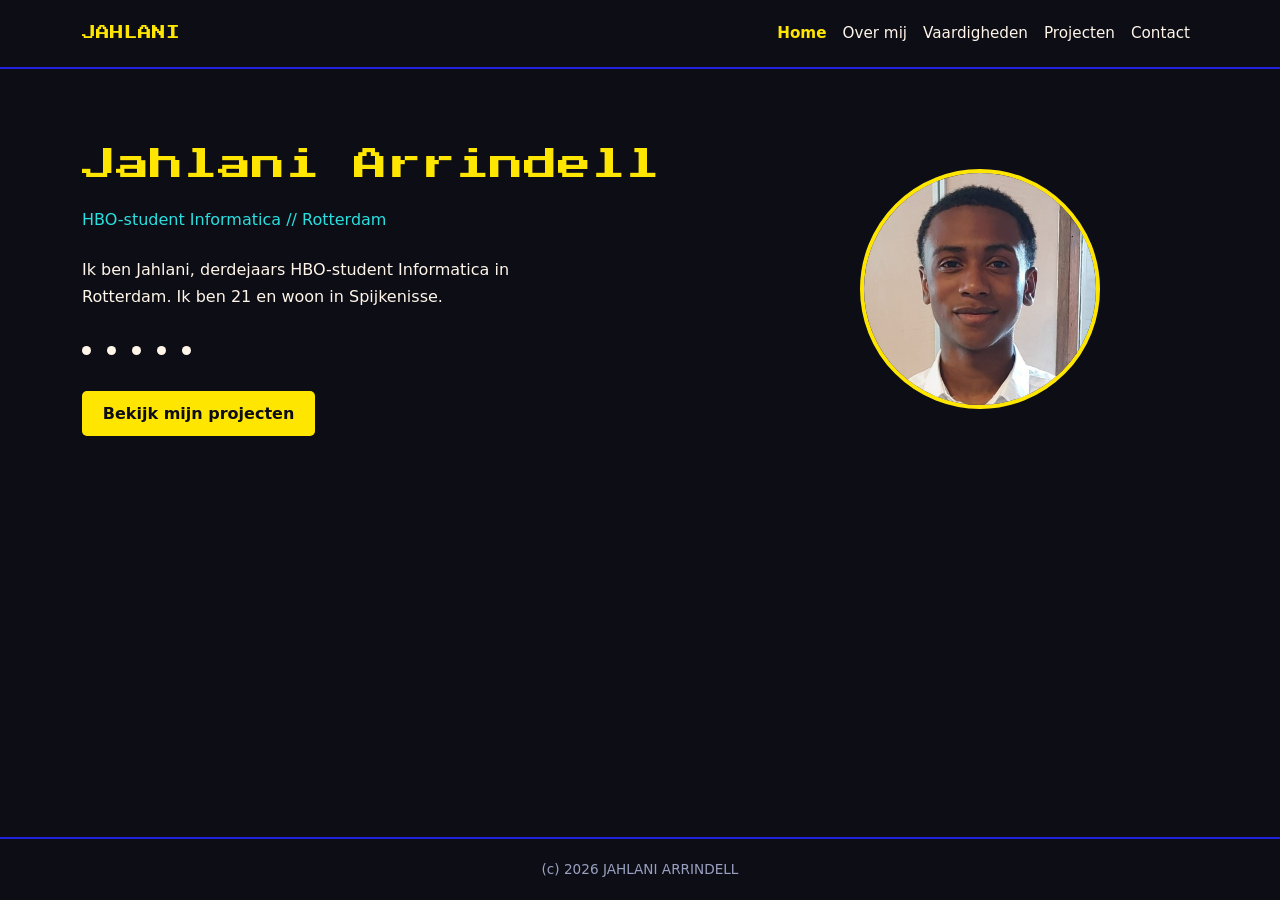
<file: index.html>
<!DOCTYPE html>
<html lang="nl">
<head>
    <meta charset="UTF-8">
    <meta name="viewport" content="width=device-width, initial-scale=1.0">
    <title>Jahlani Arrindell — Home</title>
    <link rel="preconnect" href="https://fonts.googleapis.com">
    <link href="https://fonts.googleapis.com/css2?family=Press+Start+2P&display=swap" rel="stylesheet">
    <link href="https://cdn.jsdelivr.net/npm/bootstrap@5.3.3/dist/css/bootstrap.min.css" rel="stylesheet">
    <link href="style.css" rel="stylesheet">
</head>
<body>
    <nav class="navbar navbar-expand-lg sticky-top">
        <div class="container">
            <a class="navbar-brand" href="index.html">JAHLANI</a>
            <button class="navbar-toggler" type="button" data-bs-toggle="collapse" data-bs-target="#menu">
                <span class="navbar-toggler-icon"></span>
            </button>
            <div class="collapse navbar-collapse" id="menu">
                <ul class="navbar-nav ms-auto">
                    <li class="nav-item"><a class="nav-link active" href="index.html">Home</a></li>
                    <li class="nav-item"><a class="nav-link" href="over.html">Over mij</a></li>
                    <li class="nav-item"><a class="nav-link" href="vaardigheden.html">Vaardigheden</a></li>
                    <li class="nav-item"><a class="nav-link" href="projecten.html">Projecten</a></li>
                    <li class="nav-item"><a class="nav-link" href="contact.html">Contact</a></li>
                </ul>
            </div>
        </div>
    </nav>

    <main>
        <header class="hero">
            <div class="container">
                <div class="row align-items-center g-5">
                    <div class="col-md-7">
                        <h1>Jahlani Arrindell</h1>
                        <p class="tagline">HBO-student Informatica // Rotterdam</p>
                        <p class="intro-text">
                            Ik ben Jahlani, derdejaars HBO-student Informatica in Rotterdam. Ik ben 21 en woon in Spijkenisse.
                        
                            
                        </p>
                        <div class="chase" aria-hidden="true">
                            <div class="pellet-dot"></div>
                            <div class="pellet-dot"></div>
                            <div class="pellet-dot"></div>
                            <div class="pellet-dot"></div>
                            <div class="pellet-dot"></div>
                        </div>
                        <a href="projecten.html" class="btn btn-pac">Bekijk mijn projecten</a>
                    </div>
                    <div class="col-md-5 text-center">
                        <img src="profiel.png" alt="Foto van Jahlani Arrindell" class="profile-photo">
                    </div>
                </div>
            </div>
        </header>
    </main>

    <footer>(c) 2026 JAHLANI ARRINDELL</footer>
    <script src="https://cdn.jsdelivr.net/npm/bootstrap@5.3.3/dist/js/bootstrap.bundle.min.js"></script>
</body>
</html>
</file>
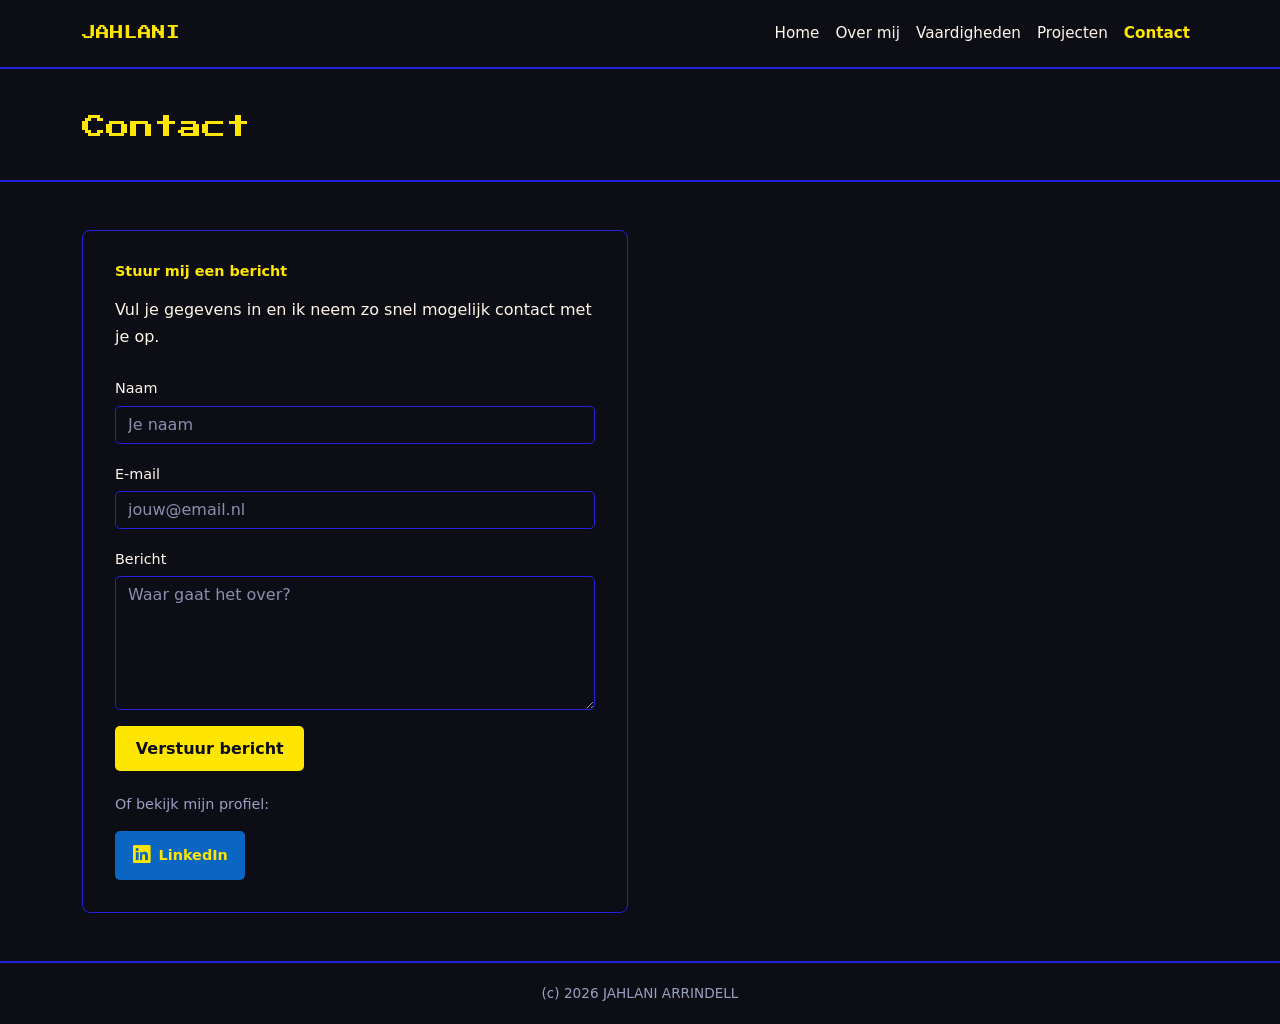
<file: contact.html>
<!DOCTYPE html>
<html lang="nl">
<head>
    <meta charset="UTF-8">
    <meta name="viewport" content="width=device-width, initial-scale=1.0">
    <title>Contact — Jahlani Arrindell</title>
    <link rel="preconnect" href="https://fonts.googleapis.com">
    <link href="https://fonts.googleapis.com/css2?family=Press+Start+2P&display=swap" rel="stylesheet">
    <link href="https://cdn.jsdelivr.net/npm/bootstrap@5.3.3/dist/css/bootstrap.min.css" rel="stylesheet">
    <link href="https://cdn.jsdelivr.net/npm/bootstrap-icons@1.11.3/font/bootstrap-icons.css" rel="stylesheet">
    <link href="style.css" rel="stylesheet">
</head>
<body>
    <nav class="navbar navbar-expand-lg sticky-top">
        <div class="container">
            <a class="navbar-brand" href="index.html">JAHLANI</a>
            <button class="navbar-toggler" type="button" data-bs-toggle="collapse" data-bs-target="#menu">
                <span class="navbar-toggler-icon"></span>
            </button>
            <div class="collapse navbar-collapse" id="menu">
                <ul class="navbar-nav ms-auto">
                    <li class="nav-item"><a class="nav-link" href="index.html">Home</a></li>
                    <li class="nav-item"><a class="nav-link" href="over.html">Over mij</a></li>
                    <li class="nav-item"><a class="nav-link" href="vaardigheden.html">Vaardigheden</a></li>
                    <li class="nav-item"><a class="nav-link" href="projecten.html">Projecten</a></li>
                    <li class="nav-item"><a class="nav-link active" href="contact.html">Contact</a></li>
                </ul>
            </div>
        </div>
    </nav>

    <main>
        <header class="page-header"><div class="container"><h1>Contact</h1></div></header>
        <section class="content">
            <div class="container">
                <div class="row">
                    <div class="col-md-8 col-lg-6">
                        <div class="contact-box">
                            <h2 class="mb-3" style="font-size:.9rem;">Stuur mij een bericht</h2>
                            <p class="mb-4">Vul je gegevens in en ik neem zo snel mogelijk contact met je op.</p>

                            <form id="contactForm" action="https://formspree.io/f/xnjknzzq" method="POST">
                                <input type="hidden" name="_subject" value="Nieuw bericht via je portfolio">
                                <input type="text" name="_gotcha" style="display:none" tabindex="-1" autocomplete="off">
                                <div class="mb-3">
                                    <label class="form-label" for="naam">Naam</label>
                                    <input type="text" class="form-control" id="naam" name="naam" placeholder="Je naam" required>
                                </div>
                                <div class="mb-3">
                                    <label class="form-label" for="email">E-mail</label>
                                    <input type="email" class="form-control" id="email" name="email" placeholder="jouw@email.nl" required>
                                </div>
                                <div class="mb-3">
                                    <label class="form-label" for="bericht">Bericht</label>
                                    <textarea class="form-control" id="bericht" name="bericht" rows="5" placeholder="Waar gaat het over?" required></textarea>
                                </div>
                                <button type="submit" class="btn btn-pac">Verstuur bericht</button>
                            </form>
                            <p id="formStatus" class="mt-3 mb-0" style="display:none;"></p>

                            <p class="contact-divider">Of bekijk mijn profiel:</p>
                            <a href="https://www.linkedin.com/in/jahlani-arrindell-95ba42339/" target="_blank" rel="noopener" class="btn-linkedin">
                                <i class="bi bi-linkedin"></i> LinkedIn
                            </a>
                        </div>
                    </div>
                </div>
            </div>
        </section>
    </main>

    <footer>(c) 2026 JAHLANI ARRINDELL</footer>
    <script src="https://cdn.jsdelivr.net/npm/bootstrap@5.3.3/dist/js/bootstrap.bundle.min.js"></script>
    <script>
        var form = document.getElementById('contactForm');
        var status = document.getElementById('formStatus');

        form.addEventListener('submit', function (e) {
            e.preventDefault();
            status.style.display = 'block';
            status.style.color = '#FFF6E9';
            status.textContent = 'Bezig met verzenden...';

            var data = new FormData(form);

            fetch(form.action, {
                method: 'POST',
                body: data,
                headers: { 'Accept': 'application/json' }
            })
            .then(function (res) {
                if (res.ok) {
                    status.style.color = '#29E0E0';
                    status.textContent = 'Bedankt. Je bericht is verstuurd.';
                    form.reset();
                } else {
                    res.json().then(function (json) {
                        status.style.color = '#FFB8FF';
                        if (json && json.errors && json.errors.length) {
                            status.textContent = json.errors.map(function (er) { return er.message; }).join(', ');
                        } else {
                            status.textContent = 'Er ging iets mis. Probeer het later opnieuw.';
                        }
                    });
                }
            })
            .catch(function () {
                status.style.color = '#FFB8FF';
                status.textContent = 'Er ging iets mis. Controleer je internetverbinding.';
            });
        });
    </script>
</body>
</html>
</file>
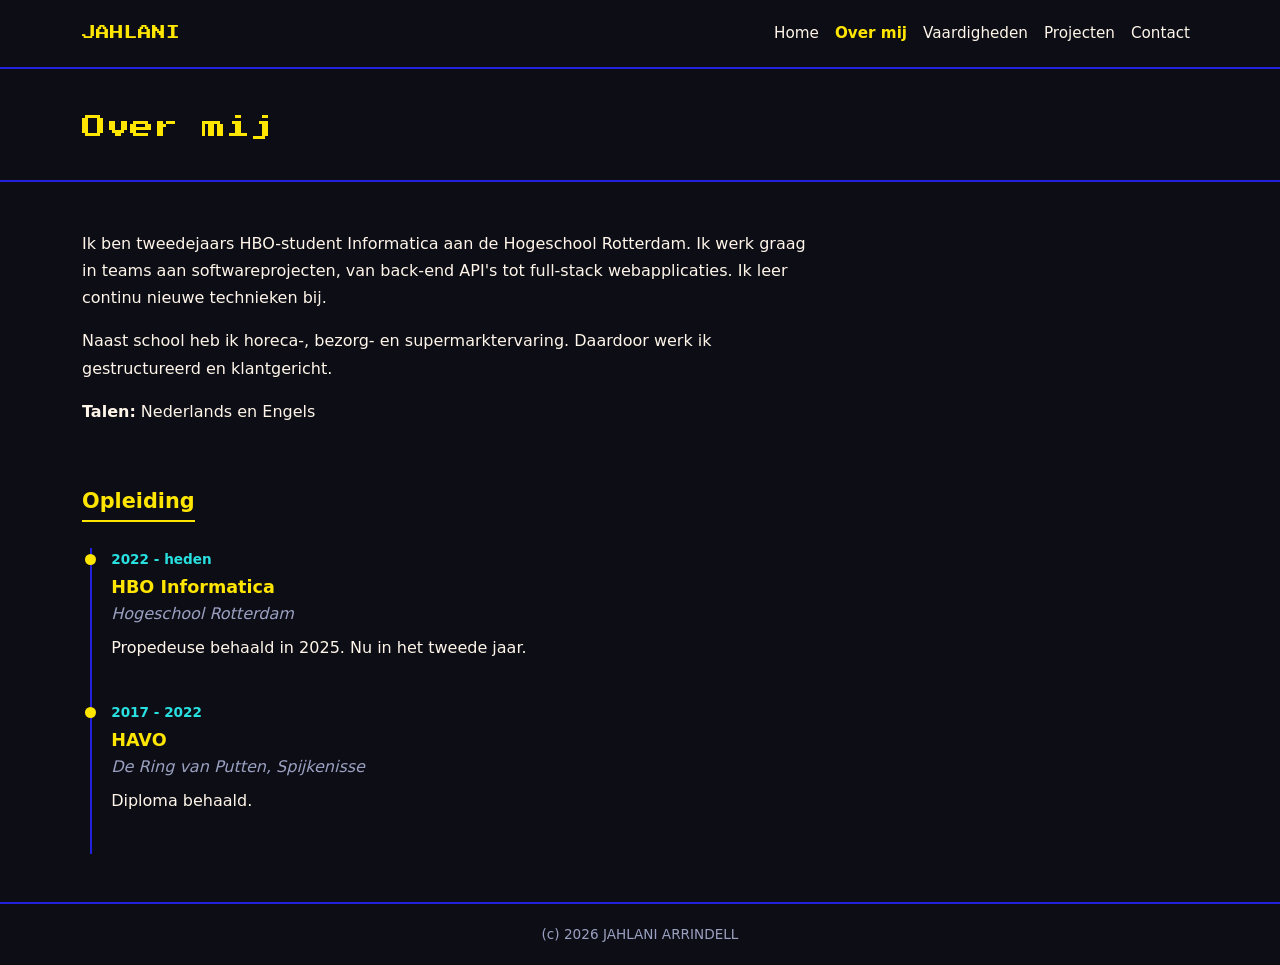
<file: over.html>
<!DOCTYPE html>
<html lang="nl">
<head>
    <meta charset="UTF-8">
    <meta name="viewport" content="width=device-width, initial-scale=1.0">
    <title>Over mij — Jahlani Arrindell</title>
    <link rel="preconnect" href="https://fonts.googleapis.com">
    <link href="https://fonts.googleapis.com/css2?family=Press+Start+2P&display=swap" rel="stylesheet">
    <link href="https://cdn.jsdelivr.net/npm/bootstrap@5.3.3/dist/css/bootstrap.min.css" rel="stylesheet">
    <link href="style.css" rel="stylesheet">
</head>
<body>
    <nav class="navbar navbar-expand-lg sticky-top">
        <div class="container">
            <a class="navbar-brand" href="index.html">JAHLANI</a>
            <button class="navbar-toggler" type="button" data-bs-toggle="collapse" data-bs-target="#menu">
                <span class="navbar-toggler-icon"></span>
            </button>
            <div class="collapse navbar-collapse" id="menu">
                <ul class="navbar-nav ms-auto">
                    <li class="nav-item"><a class="nav-link" href="index.html">Home</a></li>
                    <li class="nav-item"><a class="nav-link active" href="over.html">Over mij</a></li>
                    <li class="nav-item"><a class="nav-link" href="vaardigheden.html">Vaardigheden</a></li>
                    <li class="nav-item"><a class="nav-link" href="projecten.html">Projecten</a></li>
                    <li class="nav-item"><a class="nav-link" href="contact.html">Contact</a></li>
                </ul>
            </div>
        </div>
    </nav>

    <main>
        <header class="page-header"><div class="container"><h1>Over mij</h1></div></header>
        <section class="content">
            <div class="container">
                <div class="row">
                    <div class="col-md-8">
                        <p>Ik ben tweedejaars HBO-student Informatica aan de Hogeschool Rotterdam.
                           Ik werk graag in teams aan softwareprojecten, van back-end API's tot
                           full-stack webapplicaties. Ik leer continu nieuwe technieken bij.</p>
                        <p>Naast school heb ik horeca-, bezorg- en supermarktervaring. Daardoor
                           werk ik gestructureerd en klantgericht.</p>
                        <p><strong>Talen:</strong> Nederlands en Engels</p>
                    </div>
                </div>

                <h2 class="section-title mt-5">Opleiding</h2>
                <div class="timeline-item">
                    <div class="year">2022 - heden</div>
                    <h4>HBO Informatica</h4>
                    <div class="place">Hogeschool Rotterdam</div>
                    <p>Propedeuse behaald in 2025. Nu in het tweede jaar.</p>
                </div>
                <div class="timeline-item">
                    <div class="year">2017 - 2022</div>
                    <h4>HAVO</h4>
                    <div class="place">De Ring van Putten, Spijkenisse</div>
                    <p>Diploma behaald.</p>
                </div>
            </div>
        </section>
    </main>

    <footer>(c) 2026 JAHLANI ARRINDELL</footer>
    <script src="https://cdn.jsdelivr.net/npm/bootstrap@5.3.3/dist/js/bootstrap.bundle.min.js"></script>
</body>
</html>
</file>
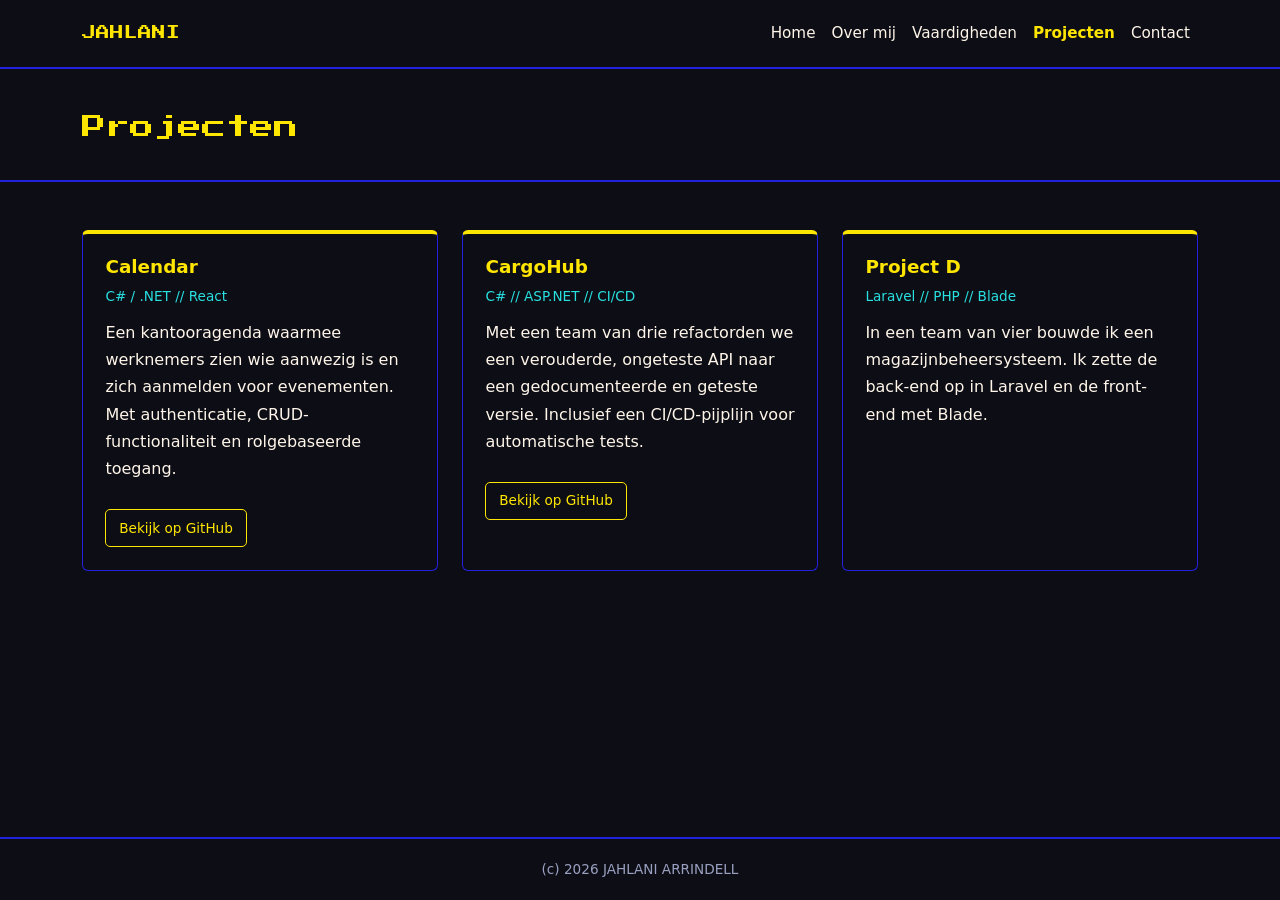
<file: projecten.html>
<!DOCTYPE html>
<html lang="nl">
<head>
    <meta charset="UTF-8">
    <meta name="viewport" content="width=device-width, initial-scale=1.0">
    <title>Projecten — Jahlani Arrindell</title>
    <link rel="preconnect" href="https://fonts.googleapis.com">
    <link href="https://fonts.googleapis.com/css2?family=Press+Start+2P&display=swap" rel="stylesheet">
    <link href="https://cdn.jsdelivr.net/npm/bootstrap@5.3.3/dist/css/bootstrap.min.css" rel="stylesheet">
    <link href="style.css" rel="stylesheet">
</head>
<body>
    <nav class="navbar navbar-expand-lg sticky-top">
        <div class="container">
            <a class="navbar-brand" href="index.html">JAHLANI</a>
            <button class="navbar-toggler" type="button" data-bs-toggle="collapse" data-bs-target="#menu">
                <span class="navbar-toggler-icon"></span>
            </button>
            <div class="collapse navbar-collapse" id="menu">
                <ul class="navbar-nav ms-auto">
                    <li class="nav-item"><a class="nav-link" href="index.html">Home</a></li>
                    <li class="nav-item"><a class="nav-link" href="over.html">Over mij</a></li>
                    <li class="nav-item"><a class="nav-link" href="vaardigheden.html">Vaardigheden</a></li>
                    <li class="nav-item"><a class="nav-link active" href="projecten.html">Projecten</a></li>
                    <li class="nav-item"><a class="nav-link" href="contact.html">Contact</a></li>
                </ul>
            </div>
        </div>
    </nav>

    <main>
        <header class="page-header"><div class="container"><h1>Projecten</h1></div></header>
        <section class="content">
            <div class="container">
                <div class="row g-4">
                    <div class="col-md-4">
                        <div class="project-card ghost-cyan">
                            <h3>Calendar</h3>
                            <div class="stack">C# / .NET // React</div>
                            <p>Een kantooragenda waarmee werknemers zien wie aanwezig is en zich
                               aanmelden voor evenementen. Met authenticatie, CRUD-functionaliteit
                               en rolgebaseerde toegang.</p>
                            <a class="repo" href="https://github.com/w-zhang0/Office-Calendar-2025-2026" target="_blank" rel="noopener">Bekijk op GitHub</a>
                        </div>
                    </div>
                    <div class="col-md-4">
                        <div class="project-card ghost-red">
                            <h3>CargoHub</h3>
                            <div class="stack">C# // ASP.NET // CI/CD</div>
                            <p>Met een team van drie refactorden we een verouderde, ongeteste API
                               naar een gedocumenteerde en geteste versie. Inclusief een
                               CI/CD-pijplijn voor automatische tests.</p>
                            <a class="repo" href="https://github.com/JestinJayden/CargoHub" target="_blank" rel="noopener">Bekijk op GitHub</a>
                        </div>
                    </div>
                    <div class="col-md-4">
                        <div class="project-card ghost-pink">
                            <h3>Project D</h3>
                            <div class="stack">Laravel // PHP // Blade</div>
                            <p>In een team van vier bouwde ik een magazijnbeheersysteem.
                               Ik zette de back-end op in Laravel en de front-end met Blade.</p>
                        </div>
                    </div>
                </div>
            </div>
        </section>
    </main>

    <footer>(c) 2026 JAHLANI ARRINDELL</footer>
    <script src="https://cdn.jsdelivr.net/npm/bootstrap@5.3.3/dist/js/bootstrap.bundle.min.js"></script>
</body>
</html>
</file>
<file: style.css>
/* ===== Pac-Man thema (basic) ===== */
:root {
    --bg:     #0d0d16;
    --maze:   #2121DE;
    --pac:    #FFE600;
    --pinky:  #FFB8FF;
    --inky:   #29E0E0;
    --pellet: #FFF6E9;
    --dim:    #9aa0c0;
}

* { box-sizing: border-box; }

body {
    background: var(--bg);
    color: var(--pellet);
    font-family: "Segoe UI", system-ui, -apple-system, sans-serif;
    line-height: 1.7;
    min-height: 100vh;
    display: flex;
    flex-direction: column;
    margin: 0;
}
main { flex: 1; }

h2, h3, h4 { color: var(--pac); font-weight: 700; }

a { color: var(--inky); text-decoration: none; }
a:hover { color: var(--pac); }

/* ===== Navbar ===== */
.navbar {
    background: var(--bg) !important;
    border-bottom: 2px solid var(--maze);
    padding: .8rem 0;
}
.navbar-brand {
    font-family: "Press Start 2P", monospace;
    font-size: .85rem;
    color: var(--pac) !important;
}
.navbar .nav-link {
    color: var(--pellet) !important;
    font-size: .95rem;
    padding: .5rem .8rem;
}
.navbar .nav-link:hover { color: var(--inky) !important; }
.navbar .nav-link.active { color: var(--pac) !important; font-weight: 600; }
.navbar-toggler { border: 1px solid var(--pac); padding: .25rem .5rem; }
.navbar-toggler-icon {
    background-image: url("data:image/svg+xml,%3csvg xmlns='http://www.w3.org/2000/svg' viewBox='0 0 30 30'%3e%3cpath stroke='%23FFE600' stroke-width='2.5' stroke-linecap='round' d='M4 7h22M4 15h22M4 23h22'/%3e%3c/svg%3e");
}

/* ===== Hero ===== */
.hero { padding: 4.5rem 0 4rem; }
.hero h1 {
    font-family: "Press Start 2P", monospace;
    font-size: clamp(1.3rem, 4.5vw, 2.1rem);
    color: var(--pac);
    margin-bottom: 1.1rem;
    line-height: 1.4;
}
.hero .tagline {
    font-size: 1rem;
    color: var(--inky);
    margin-bottom: 1.4rem;
}
.hero .intro-text {
    font-size: 1rem;
    color: var(--pellet);
    max-width: 32rem;
    margin-bottom: 1.6rem;
}

/* Pac-Man + pellets (statisch, rustig) */
.chase {
    display: flex;
    align-items: center;
    gap: 1rem;
    margin: 1.6rem 0;
    height: 30px;
}
.pacman {
    width: 30px; height: 30px;
    background: var(--pac);
    border-radius: 50%;
    clip-path: polygon(100% 25%, 44% 50%, 100% 75%, 100% 100%, 0 100%, 0 0, 100% 0);
    flex: 0 0 auto;
}
.pellet-dot {
    width: 9px; height: 9px;
    background: var(--pellet);
    border-radius: 50%;
    flex: 0 0 auto;
}

.btn-pac {
    background: var(--pac);
    color: var(--bg);
    font-weight: 600;
    border: none;
    padding: .65rem 1.3rem;
    border-radius: 5px;
}
.btn-pac:hover { background: var(--inky); color: var(--bg); }

/* ===== Profielfoto ===== */
.profile-photo {
    width: 100%;
    max-width: 240px;
    aspect-ratio: 1 / 1;
    object-fit: cover;
    border-radius: 50%;
    border: 4px solid var(--pac);
}

/* ===== Page header (subpagina's) ===== */
.page-header {
    border-bottom: 2px solid var(--maze);
    padding: 2.6rem 0 2.2rem;
}
.page-header h1 {
    font-family: "Press Start 2P", monospace;
    font-size: clamp(1.1rem, 3.5vw, 1.5rem);
    color: var(--pac);
    margin: 0;
    line-height: 1.4;
}

/* ===== Content ===== */
.content { padding: 3rem 0; }
.section-title {
    font-size: 1.3rem;
    border-bottom: 2px solid var(--pac);
    padding-bottom: .4rem;
    margin-bottom: 1.6rem;
    display: inline-block;
}

/* Skills */
.skill-tag {
    display: inline-block;
    background: transparent;
    color: var(--pellet);
    border: 1px solid var(--maze);
    padding: .4rem .9rem;
    border-radius: 2rem;
    margin: .3rem;
    font-size: .9rem;
}
.skill-tag.soft { border-color: var(--pinky); color: var(--pinky); }

/* Tech-iconen raster */
.tech-grid {
    display: grid;
    grid-template-columns: repeat(auto-fill, minmax(115px, 1fr));
    gap: 1rem;
    margin-bottom: 1rem;
}
.tech-item {
    border: 1px solid var(--maze);
    border-radius: 8px;
    padding: 1.2rem .5rem 1rem;
    text-align: center;
}
.tech-item i {
    font-size: 2.5rem;
    display: block;
    margin-bottom: .6rem;
    color: var(--pellet);
}
.tech-item .name { font-size: .82rem; color: var(--pellet); }

/* Timeline */
.timeline-item {
    border-left: 2px solid var(--maze);
    padding: 0 0 1.5rem 1.2rem;
    margin-left: .5rem;
    position: relative;
}
.timeline-item::before {
    content: "";
    position: absolute;
    left: -7px; top: 6px;
    width: 11px; height: 11px;
    background: var(--pac);
    border-radius: 50%;
}
.timeline-item .year { color: var(--inky); font-size: .85rem; font-weight: 600; }
.timeline-item h4 { margin: .4rem 0 .1rem; font-size: 1.1rem; }
.timeline-item .place { color: var(--dim); font-style: italic; margin-bottom: .4rem; }

/* Project cards (één kleur) */
.project-card {
    border: 1px solid var(--maze);
    border-top: 4px solid var(--pac);
    padding: 1.4rem;
    border-radius: 6px;
    height: 100%;
}
.project-card h3 { font-size: 1.15rem; margin-bottom: .4rem; }
.project-card .stack { color: var(--inky); font-size: .85rem; margin-bottom: .7rem; }
.project-card .repo {
    display: inline-block;
    margin-top: .7rem;
    font-size: .85rem;
    color: var(--pac);
    border: 1px solid var(--pac);
    padding: .4rem .8rem;
    border-radius: 5px;
}
.project-card .repo:hover { background: var(--pac); color: var(--bg); }

/* Contact */
.contact-box {
    border: 1px solid var(--maze);
    padding: 2rem;
    border-radius: 8px;
}
.contact-box a { color: var(--pac); }
.contact-box a:hover { color: var(--inky); }

.form-label { color: var(--pellet); font-size: .9rem; margin-bottom: .3rem; }
.contact-box .form-control {
    background: #0d0d16;
    border: 1px solid var(--maze);
    color: var(--pellet);
    border-radius: 5px;
}
.contact-box .form-control::placeholder { color: #8a8fb0; }
.contact-box .form-control:focus {
    background: #0d0d16;
    border-color: var(--pac);
    color: var(--pellet);
    box-shadow: 0 0 0 .2rem rgba(255, 230, 0, .2);
}

/* LinkedIn knop */
.contact-divider { margin: 1.3rem 0 .9rem; color: var(--dim); font-size: .9rem; }
.btn-linkedin {
    display: inline-flex;
    align-items: center;
    gap: .5rem;
    background: #0A66C2;
    color: #fff;
    font-size: .9rem;
    font-weight: 600;
    padding: .6rem 1.1rem;
    border-radius: 5px;
    text-decoration: none;
}
.btn-linkedin:hover { background: #094f96; color: #fff; }
.btn-linkedin i { font-size: 1.1rem; }

footer {
    border-top: 2px solid var(--maze);
    text-align: center;
    padding: 1.2rem;
    color: var(--dim);
    font-size: .85rem;
}
</file>
